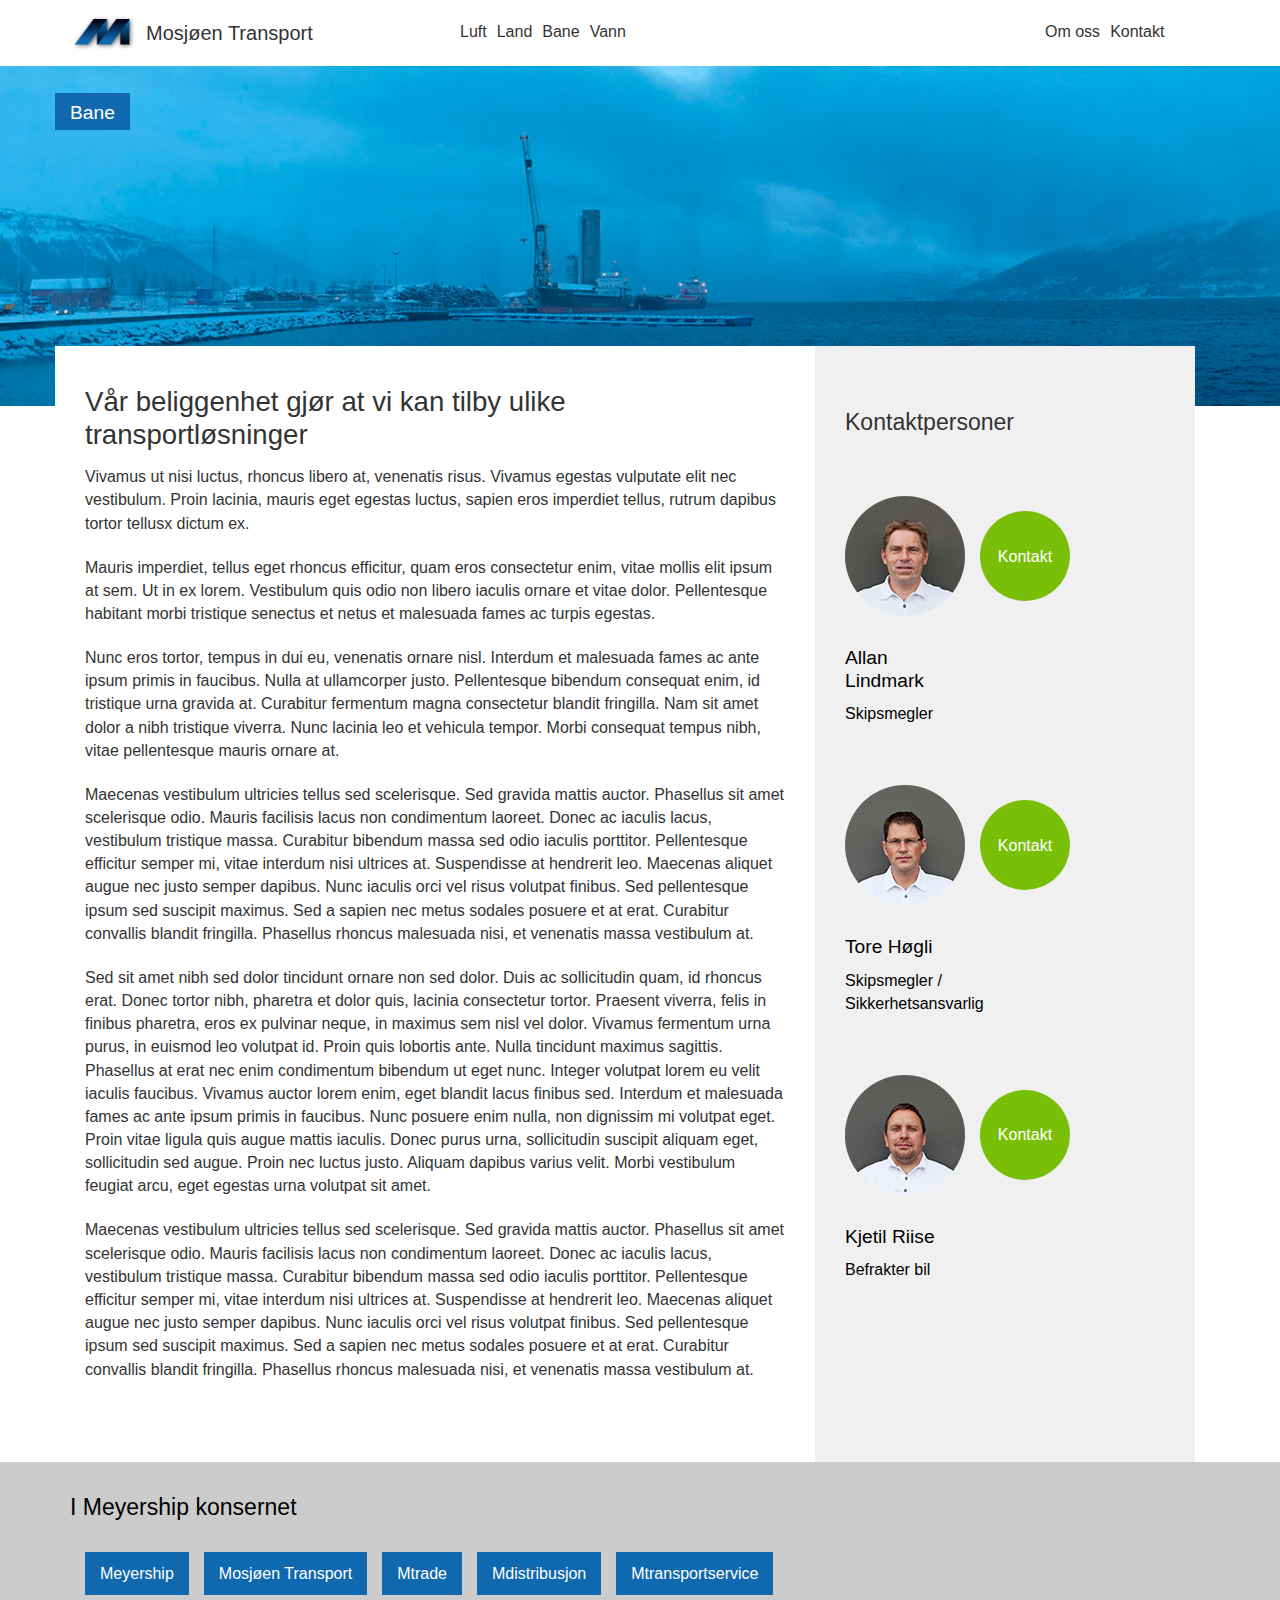
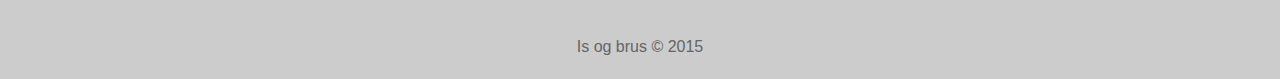
<file: prototype/index.html>
<!DOCTYPE html>
<html>
    <head>
        <title>mResponsive</title>
        <meta charset="utf-8">
       <!--  <link rel="shortcut icon" href="media/favicon.png" type="image/png"> -->
        <meta name="viewport" content="initial-scale=1.0,width=device-width" />        
	
        <!-- CSS -->
        <link rel="stylesheet" href="css/bootstrap.css">
        <link rel="stylesheet" href="css/style.css">


        <!-- SCRIPT -->
        <script src="js/lib/jquery-2.1.3.min.js"></script>

        <!-- LiveReload-->
        <script>document.write('<script src="http://' + (location.host || 'localhost').split(':')[0] + ':35729/livereload.js?snipver=1"></' + 'script>')</script>
        
    </head>
    <body>
        <div id="header" class="fluid-container header-bg ">
            <div id="header-inner" class="container">
                <div id="navigation" >
                    <div class="row">
                        <div id="branding" class="col-xs-8 col-md-4">
                            <div id="logo">
                                <img src="img/logo.png" alt="">
                            </div>
                            <div id="site-title">
                                Mosjøen Transport
                            </div>
                        </div>
                        <div class="col-xs-3 col-md-5">
                            <ul id="product-menu">
                                <li><a href=""></a>Luft</li>
                                <li><a href=""></a>Land</li>
                                <li><a href=""></a>Bane</li>
                                <li><a href=""></a>Vann</li>
                            </ul>
                        </div>
                        <div class="col-xs-3 col-md-2 col-md-push-1">
                            <ul id="info-menu">
                                <li><a href=""></a>Om oss</li>
                                <li><a href=""></a>Kontakt</li>
                            </ul>
                        </div>
                    </div>

                </div> <!-- #navigation -->
            </div> <!-- #header-inner -->
        </div> <!-- #header -->

            <div id="hero-image" style="background-image: url('img/januar-eksempel-55-web-cropped3.jpg');">
            </div>



<div id="main">
    <div id="wrapper" class="container">

        <div id="content-header" class="row">
            <div id="content-header-big">
            <h4 id="content-header-heading">Bane</h4>
            </div>
        </div>


        <div id="content-wrapper" class="row">

            <div class="col-sm-12 col-md-8 side-by-side-fill-height">
                <div id="content" class="margin-bottom-large">
                    <div class="col-md-12">
                        <h2>Vår beliggenhet gjør at vi kan tilby ulike transportløsninger</h2>
                        <p class="ingress">
                            Vivamus ut nisi luctus, rhoncus libero at, venenatis risus. Vivamus     egestas vulputate elit nec vestibulum. Proin lacinia, mauris eget egestas luctus, sapien eros imperdiet tellus, rutrum dapibus tortor tellusx dictum ex.
                        </p>
                        <p>Mauris imperdiet, tellus eget rhoncus efficitur, quam eros consectetur enim, vitae mollis elit ipsum at sem. Ut in ex lorem. Vestibulum quis odio non libero iaculis ornare et vitae dolor. Pellentesque habitant morbi tristique senectus et netus et malesuada fames ac turpis egestas.
        <p>Nunc eros tortor, tempus in dui eu, venenatis ornare nisl. Interdum et malesuada fames ac ante ipsum primis in faucibus. Nulla at ullamcorper justo. Pellentesque bibendum consequat enim, id tristique urna gravida at. Curabitur fermentum magna consectetur blandit fringilla. Nam sit amet dolor a nibh tristique viverra. Nunc lacinia leo et vehicula tempor. Morbi consequat tempus nibh, vitae pellentesque mauris ornare at.</p>
        <p>Maecenas vestibulum ultricies tellus sed scelerisque. Sed gravida mattis auctor. Phasellus sit amet scelerisque odio. Mauris facilisis lacus non condimentum laoreet. Donec ac iaculis lacus, vestibulum tristique massa. Curabitur bibendum massa sed odio iaculis porttitor. Pellentesque efficitur semper mi, vitae interdum nisi ultrices at. Suspendisse at hendrerit leo. Maecenas aliquet augue nec justo semper dapibus. Nunc iaculis orci vel risus volutpat finibus. Sed pellentesque ipsum sed suscipit maximus. Sed a sapien nec metus sodales posuere et at erat. Curabitur convallis blandit fringilla. Phasellus rhoncus malesuada nisi, et venenatis massa vestibulum at.</p><p> Sed sit amet nibh sed dolor tincidunt ornare non sed dolor.
        Duis ac sollicitudin quam, id rhoncus erat. Donec tortor nibh, pharetra et dolor quis, lacinia consectetur tortor. Praesent viverra, felis in finibus pharetra, eros ex pulvinar neque, in maximus sem nisl vel dolor. Vivamus fermentum urna purus, in euismod leo volutpat id. Proin quis lobortis ante. Nulla tincidunt maximus sagittis. Phasellus at erat nec enim condimentum bibendum ut eget nunc. Integer volutpat lorem eu velit iaculis faucibus. Vivamus auctor lorem enim, eget blandit lacus finibus sed. Interdum et malesuada fames ac ante ipsum primis in faucibus. Nunc posuere enim nulla, non dignissim mi volutpat eget. Proin vitae ligula quis augue mattis iaculis. Donec purus urna, sollicitudin suscipit aliquam eget, sollicitudin sed augue. Proin nec luctus justo. Aliquam dapibus varius velit. Morbi vestibulum feugiat arcu, eget egestas urna volutpat sit amet.</p>
                        <p>Maecenas vestibulum ultricies tellus sed scelerisque. Sed gravida mattis auctor. Phasellus sit amet scelerisque odio. Mauris facilisis lacus non condimentum laoreet. Donec ac iaculis lacus, vestibulum tristique massa. Curabitur bibendum massa sed odio iaculis porttitor. Pellentesque efficitur semper mi, vitae interdum nisi ultrices at. Suspendisse at hendrerit leo. Maecenas aliquet augue nec justo semper dapibus. Nunc iaculis orci vel risus volutpat finibus. Sed pellentesque ipsum sed suscipit maximus. Sed a sapien nec metus sodales posuere et at erat. Curabitur convallis blandit fringilla. Phasellus rhoncus malesuada nisi, et venenatis massa vestibulum at.</p>
                    </div>
                </div>
            </div>
            <div id="sidebar-right" class="sidebar col-sm-12 col-md-4 side-by-side-fill-height">
                <div class="margin-bottom-large">
                    <h3>Kontaktpersoner</h3>
                </div>
                <div class="content margin-bottom-large">
                    <a href="contact.html" class="element contact-person margin-bottom-large margin-right-medium">
                        <div class="left-col margin-right-small">
                            <img src="img/contacts/contact-1.png"/>
                            <h4 class="name">Allan Lindmark</h4>
                            <i class="title">Skipsmegler</i>
                        </div>
                        <button class="right-col contact-button">Kontakt</button>
                    </a>
                    <a href="contact.html" class="element contact-person margin-bottom-large margin-right-medium">
                        <div class="left-col margin-right-small">
                            <img src="img/contacts/contact-2.png"/>
                            <h4 class="name">Tore Høgli</h4>
                            <i class="title">Skipsmegler / Sikkerhetsansvarlig</i>
                        </div>
                        <button class="right-col contact-button ">Kontakt</button>
                    </a>
                    <a href="contact.html" class="element contact-person margin-bottom-large margin-right-medium">
                        <div class="left-col margin-right-small">
                            <img src="img/contacts/contact-3.png"/>
                            <h4 class="name">Kjetil Riise</h4>
                            <i class="title">Befrakter bil</i>
                        </div>
                        <button class="right-col contact-button">Kontakt</button>
                    </a>

                </div>
            </div>

        </div> <!-- #main-background -->
        </div> <!-- #main -->
    </div> <!-- #wrapper -->

        <div id="footer-outer" class="fluid-container footer-bg">

            <div id="footer-inner" class="container">

                <div id="footer-partner-heading" class="mb-m">
                    <h3>I Meyership konsernet</h3>
                </div>

                <div class="col-xs-12">
                    <div id="footer-partner-links" class="mb-m">
                        <ul>
                            <li><a href=“#”>Meyership</a></li>
                            <li><a href=“#”>Mosjøen Transport</a></li>
                            <li><a href=“#”>Mtrade</a></li>
                            <li><a href=“#”>Mdistribusjon</a></li>
                            <li><a href=“#”>Mtransportservice</a></li>
                        </ul>
                    </div>
                </div>
                <div id="footer-copyright" class="mb-s">
                    <p>Is og brus © 2015</p>
                </div>
            </div> <!-- #footer-inner -->
        </div> <!-- #footer-outer -->
    
    </div><!-- #main --> 

    </body>
</html>
</file>
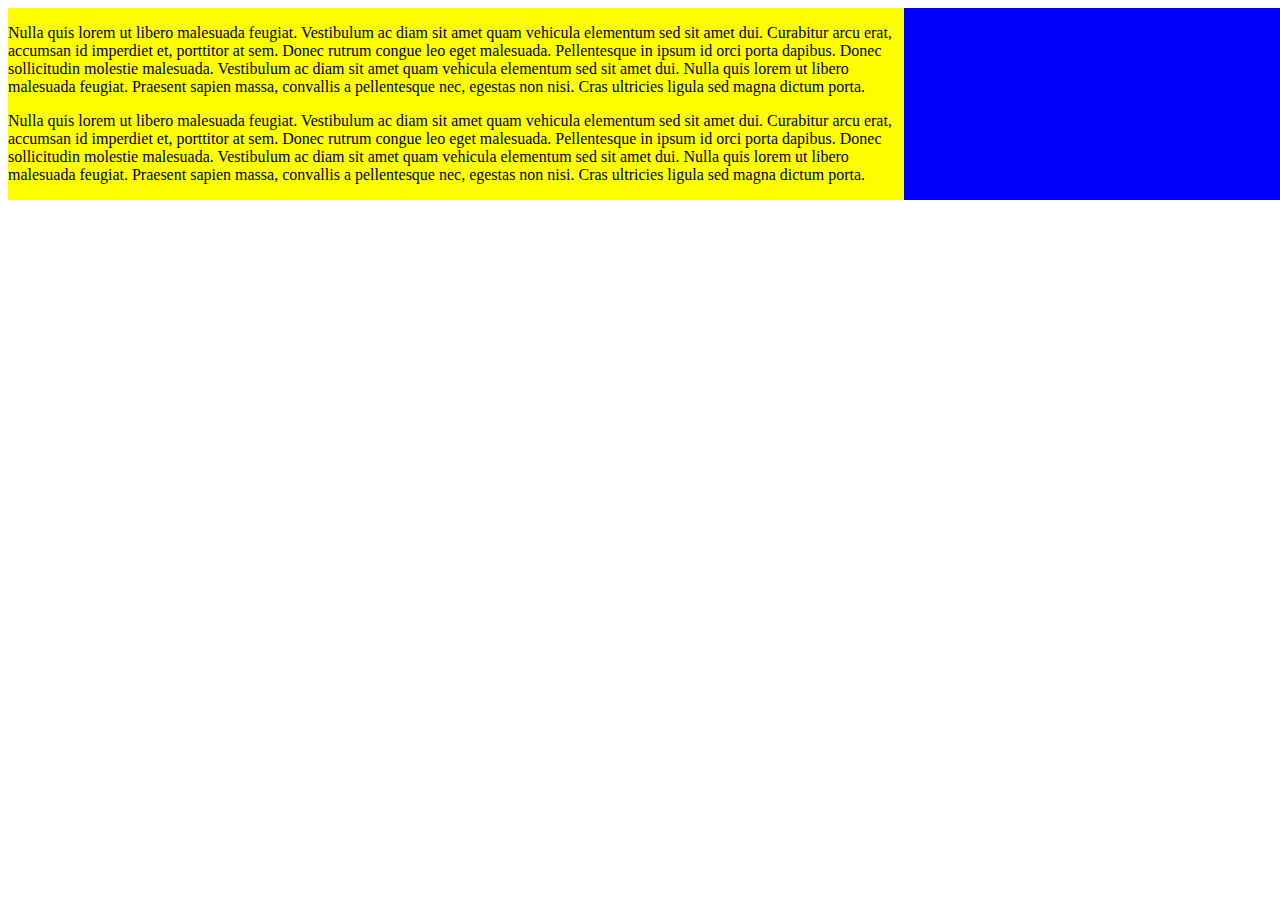
<file: ratry.html>
<!DOCTYPE html>
<html>
    <head>

<style type="text/css">

html, body {
    height: 100%;
    width: 100%;
}

#wrapper {
    float: left;
    width: 100%;
    display: table;
}

.col_1 {
    width: 70%;
    position: relative;
    display: table-cell;
    vertical-align: top;
    float: none;
    background-color: yellow;
}

.col_2 {
    width: 30%;
    position: relative;
    display: table-cell;
    vertical-align: top;
    float: none;
    background-color: blue;  
}



</style>


    </head>
    <body>
    
   
        
    <div class="col_1">
      <div class="content">
      <p>Nulla quis lorem ut libero malesuada feugiat. Vestibulum ac diam sit amet quam vehicula elementum sed sit amet dui. Curabitur arcu erat, accumsan id imperdiet et, porttitor at sem. Donec rutrum congue leo eget malesuada. Pellentesque in ipsum id orci porta dapibus. Donec sollicitudin molestie malesuada. Vestibulum ac diam sit amet quam vehicula elementum sed sit amet dui. Nulla quis lorem ut libero malesuada feugiat. Praesent sapien massa, convallis a pellentesque nec, egestas non nisi. Cras ultricies ligula sed magna dictum porta.</p>
      <p>Nulla quis lorem ut libero malesuada feugiat. Vestibulum ac diam sit amet quam vehicula elementum sed sit amet dui. Curabitur arcu erat, accumsan id imperdiet et, porttitor at sem. Donec rutrum congue leo eget malesuada. Pellentesque in ipsum id orci porta dapibus. Donec sollicitudin molestie malesuada. Vestibulum ac diam sit amet quam vehicula elementum sed sit amet dui. Nulla quis lorem ut libero malesuada feugiat. Praesent sapien massa, convallis a pellentesque nec, egestas non nisi. Cras ultricies ligula sed magna dictum porta.</p>      


      </div>
    </div>

    <div class="col_2">
      <div class="sidebar">
    
      </div>
    </div> 


   
   
</html>
</file>
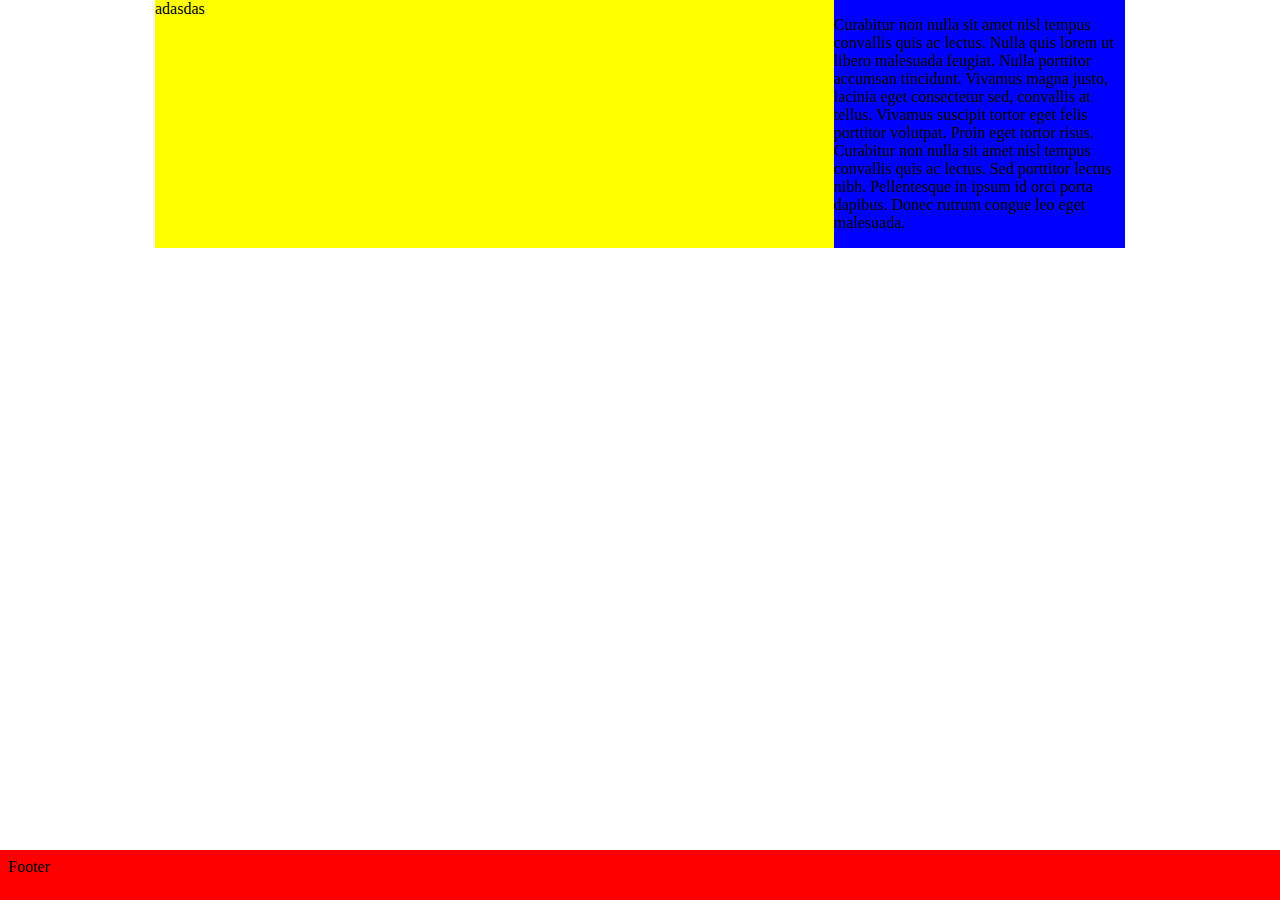
<file: sticyfooter-2.html>
<!DOCTYPE html>
<html>
    <head>

<style type="text/css">

html, body {
    margin: 0px;
    padding: 0px;
    min-height: 100%;
    height: 100%;
}
#wrapper {
    min-height: 100%;
    height: auto !important;
    height: 100%;
    width: 970px;
    margin: 0 auto -50px; /* the bottom margin is the negative value of the footer's height */
    position: relative;
}
#footer {
    height: 50px;
    background-color: red;
}
#footer-content {
    height: 32px; /* height + top/bottom paddding + top/bottom border must add up to footer height */
    padding: 8px;
}
.push {
    height: 50px;
    clear: both;
}

#content-header {
    height: 150px;
    background-color: green;

}
#header-content {
    height: 32px; /* height + top/bottom paddding + top/bottom border must add up to footer height */
    padding: 8px;
}



.menu {
	position: absolute;
	background-color: red;
	width: 100%;
	height: 45px;
    z-index: 10;
}


#content {
    width: 970px;
    position: relative;

    height: 500px; /* older browsers */
    height: calc(100% - 50px);

    display: block;
    
}

.col_1 {
    width: 70%;
    position: relative;
    display: table-cell;
    vertical-align: top;
    float: none;
    background-color: yellow;
}

.col_2 {
    width: 30%;
    position: relative;
    display: table-cell;
    vertical-align: top;
    float: none;
    background-color: blue;  
}

.bs-1 {

}

.bs-2 {

}


</style>


    </head>
    <body>

    
    <div id="wrapper">
    

    <div id="content">
        <div class="col_1 ">
            <div class="bs-1">
                adasdas
            </div>
        </div>
        <div class="col_2 ">
            <div class="bs-2">
            <p>Curabitur non nulla sit amet nisl tempus convallis quis ac lectus. Nulla quis lorem ut libero malesuada feugiat. Nulla porttitor accumsan tincidunt. Vivamus magna justo, lacinia eget consectetur sed, convallis at tellus. Vivamus suscipit tortor eget felis porttitor volutpat. Proin eget tortor risus. Curabitur non nulla sit amet nisl tempus convallis quis ac lectus. Sed porttitor lectus nibh. Pellentesque in ipsum id orci porta dapibus. Donec rutrum congue leo eget malesuada.</p>
            </div>

        </div>
    </div>

    <div class="push"></div>
</div>
<div id="footer"><div id="footer-content">Footer</div></div>
</html>
</file>
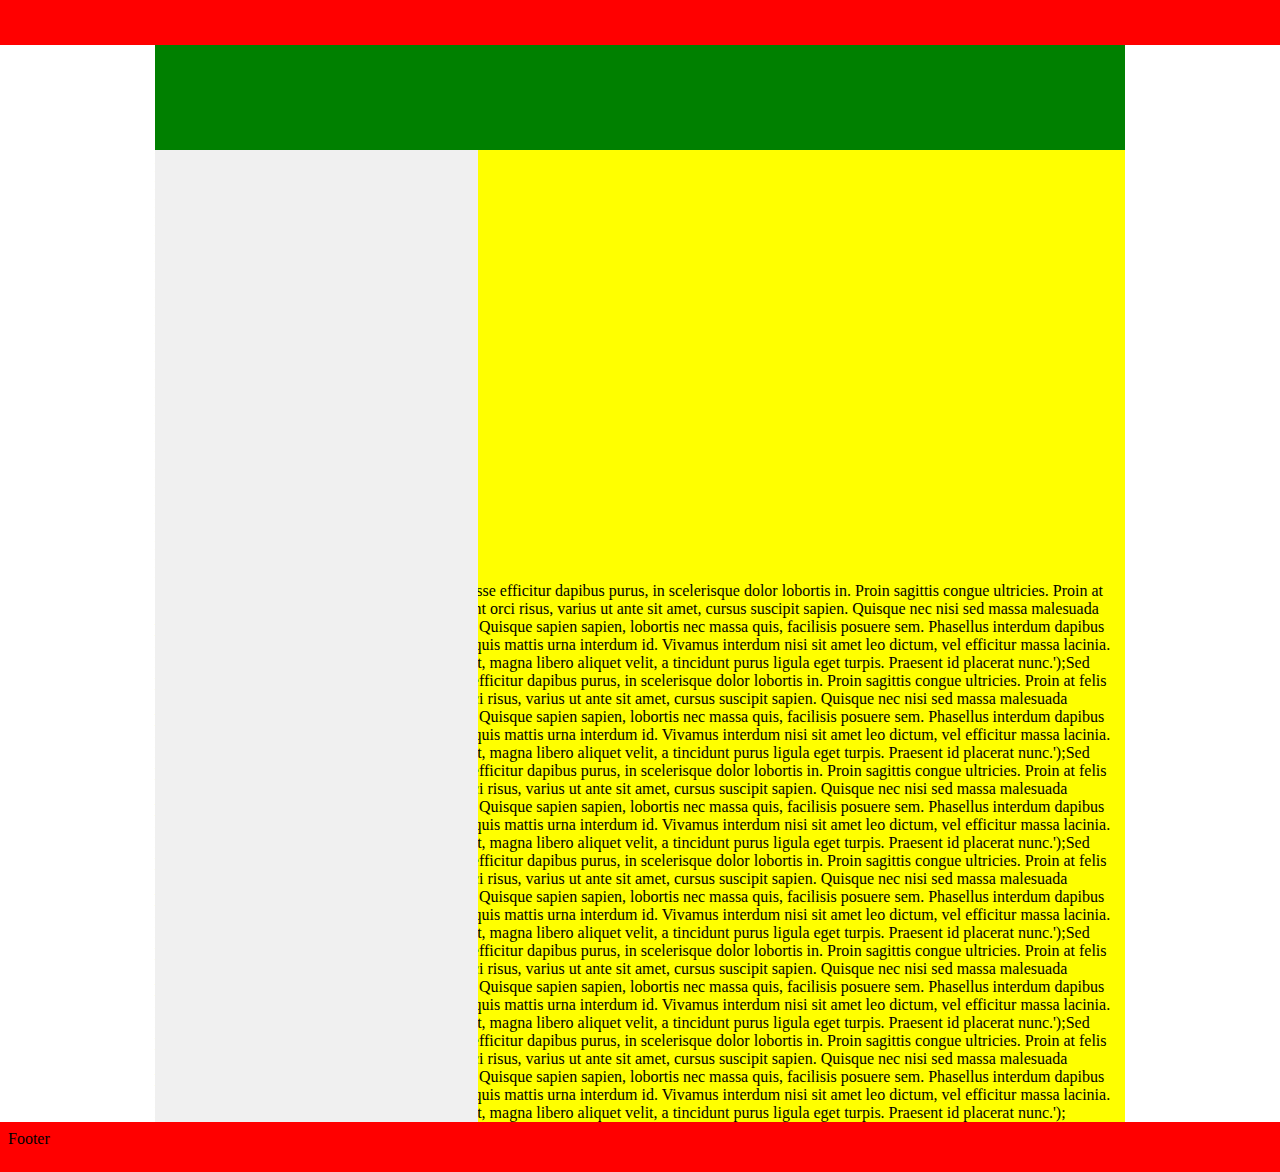
<file: sticyfooter-test.html>
<!DOCTYPE html>
<html>
    <head>

<style type="text/css">

html, body {
    margin: 0px;
    padding: 0px;
    min-height: 100%;
    height: 100%;
}
#wrapper {
    min-height: 100%;
    height: auto !important;
    height: 100%;
    width: 970px;
    margin: 0 auto -50px; /* the bottom margin is the negative value of the footer's height */
    position: relative
}
#footer {
    height: 50px;
    background-color: red;
}
#footer-content {
    height: 32px; /* height + top/bottom paddding + top/bottom border must add up to footer height */
    padding: 8px;
}
.push {
    height: 50px;
    clear: both;
}

#content-header {
    height: 150px;
    background-color: green;

}
#header-content {
    height: 32px; /* height + top/bottom paddding + top/bottom border must add up to footer height */
    padding: 8px;
}
#content {
    height: 100%;
    bottom: 0px;
}


#sidebar {
    width: 33.33333333%;
    position: absolute;
    top: 150px;
    bottom: 50px;
    background-color: #F0F0F0;
}

#no-sidebar {
	float: left;
	width: 1px;
    position: absolute;
    top: 150px;
    bottom: 50px;
    background-color: transparent;
    z-index: -10;
}

.sidebar-left {
 	left: 0;
}

.sidebar-right {
 	right: 0;
}

.content-sidebar-left {
	margin-left: 33.33333333%;
}

.content-sidebar-right {
	margin-right: 33.33333333%;	
}

#main {
    width: 66.66666667%;
	height: 100%;
    background-color:yellow;
}

#content-sidebar {
    width: 66.66666667%;
	height: 100%;
    position: relative;
    bottom: 0px;
    background-color:yellow;	
}

#content-no-sidebar {
    float: left;
    width: 100%;
	height: 100%;
    background-color: yellow;
}

.menu {
	position: absolute;
	background-color: red;
	width: 100%;
	height: 45px;
    z-index: 10;
}


</style>


    </head>
    <body>

    <div class="menu">
    	
    </div>
    
    <div id="wrapper">
    
    <div id="content-header">
        <div id="fixed-menu-space">&nbsp;</div>
        <div id="header-content">Header</div>
    </div>

    <div id="content">
        <div id="content-no-sidebar" >
            Main<br />
            Main<br />            Main<br />
            Main<br />            Main<br />
            Main<br />            Main<br />
            Main<br />            Main<br />
            Main<br />            Main<br />
            Main<br />            Main<br />
            Main<br />            Main<br />
            Main<br />            Main<br />
            Main<br />            Main<br />
            Main<br />            Main<br />
            Main<br />            Main<br />
            Main<br />
      Sed pretium consequat elit nec molestie. Suspendisse efficitur dapibus purus, in scelerisque dolor lobortis in. Proin sagittis congue ultricies. Proin at felis sed dui pharetra mollis luctus in odio. Praesent orci risus, varius ut ante sit amet, cursus suscipit sapien. Quisque nec nisi sed massa malesuada porttitor. In ac elementum lectus, sed luctus dolor. Quisque sapien sapien, lobortis nec massa quis, facilisis posuere sem. Phasellus interdum dapibus ante quis euismod. Curabitur ultrices eleifend ex, quis mattis urna interdum id. Vivamus interdum nisi sit amet leo dictum, vel efficitur massa lacinia. Nam rhoncus, augue sit amet condimentum blandit, magna libero aliquet velit, a tincidunt purus ligula eget turpis. Praesent id placerat nunc.');Sed pretium consequat elit nec molestie. Suspendisse efficitur dapibus purus, in scelerisque dolor lobortis in. Proin sagittis congue ultricies. Proin at felis sed dui pharetra mollis luctus in odio. Praesent orci risus, varius ut ante sit amet, cursus suscipit sapien. Quisque nec nisi sed massa malesuada porttitor. In ac elementum lectus, sed luctus dolor. Quisque sapien sapien, lobortis nec massa quis, facilisis posuere sem. Phasellus interdum dapibus ante quis euismod. Curabitur ultrices eleifend ex, quis mattis urna interdum id. Vivamus interdum nisi sit amet leo dictum, vel efficitur massa lacinia. Nam rhoncus, augue sit amet condimentum blandit, magna libero aliquet velit, a tincidunt purus ligula eget turpis. Praesent id placerat nunc.');Sed pretium consequat elit nec molestie. Suspendisse efficitur dapibus purus, in scelerisque dolor lobortis in. Proin sagittis congue ultricies. Proin at felis sed dui pharetra mollis luctus in odio. Praesent orci risus, varius ut ante sit amet, cursus suscipit sapien. Quisque nec nisi sed massa malesuada porttitor. In ac elementum lectus, sed luctus dolor. Quisque sapien sapien, lobortis nec massa quis, facilisis posuere sem. Phasellus interdum dapibus ante quis euismod. Curabitur ultrices eleifend ex, quis mattis urna interdum id. Vivamus interdum nisi sit amet leo dictum, vel efficitur massa lacinia. Nam rhoncus, augue sit amet condimentum blandit, magna libero aliquet velit, a tincidunt purus ligula eget turpis. Praesent id placerat nunc.');Sed pretium consequat elit nec molestie. Suspendisse efficitur dapibus purus, in scelerisque dolor lobortis in. Proin sagittis congue ultricies. Proin at felis sed dui pharetra mollis luctus in odio. Praesent orci risus, varius ut ante sit amet, cursus suscipit sapien. Quisque nec nisi sed massa malesuada porttitor. In ac elementum lectus, sed luctus dolor. Quisque sapien sapien, lobortis nec massa quis, facilisis posuere sem. Phasellus interdum dapibus ante quis euismod. Curabitur ultrices eleifend ex, quis mattis urna interdum id. Vivamus interdum nisi sit amet leo dictum, vel efficitur massa lacinia. Nam rhoncus, augue sit amet condimentum blandit, magna libero aliquet velit, a tincidunt purus ligula eget turpis. Praesent id placerat nunc.');Sed pretium consequat elit nec molestie. Suspendisse efficitur dapibus purus, in scelerisque dolor lobortis in. Proin sagittis congue ultricies. Proin at felis sed dui pharetra mollis luctus in odio. Praesent orci risus, varius ut ante sit amet, cursus suscipit sapien. Quisque nec nisi sed massa malesuada porttitor. In ac elementum lectus, sed luctus dolor. Quisque sapien sapien, lobortis nec massa quis, facilisis posuere sem. Phasellus interdum dapibus ante quis euismod. Curabitur ultrices eleifend ex, quis mattis urna interdum id. Vivamus interdum nisi sit amet leo dictum, vel efficitur massa lacinia. Nam rhoncus, augue sit amet condimentum blandit, magna libero aliquet velit, a tincidunt purus ligula eget turpis. Praesent id placerat nunc.');Sed pretium consequat elit nec molestie. Suspendisse efficitur dapibus purus, in scelerisque dolor lobortis in. Proin sagittis congue ultricies. Proin at felis sed dui pharetra mollis luctus in odio. Praesent orci risus, varius ut ante sit amet, cursus suscipit sapien. Quisque nec nisi sed massa malesuada porttitor. In ac elementum lectus, sed luctus dolor. Quisque sapien sapien, lobortis nec massa quis, facilisis posuere sem. Phasellus interdum dapibus ante quis euismod. Curabitur ultrices eleifend ex, quis mattis urna interdum id. Vivamus interdum nisi sit amet leo dictum, vel efficitur massa lacinia. Nam rhoncus, augue sit amet condimentum blandit, magna libero aliquet velit, a tincidunt purus ligula eget turpis. Praesent id placerat nunc.');
            
        </div>
        <div id="sidebar">
     
        </div>
    </div>

    <div class="push"></div>
</div>
<div id="footer"><div id="footer-content">Footer</div></div>
</html>
</file>
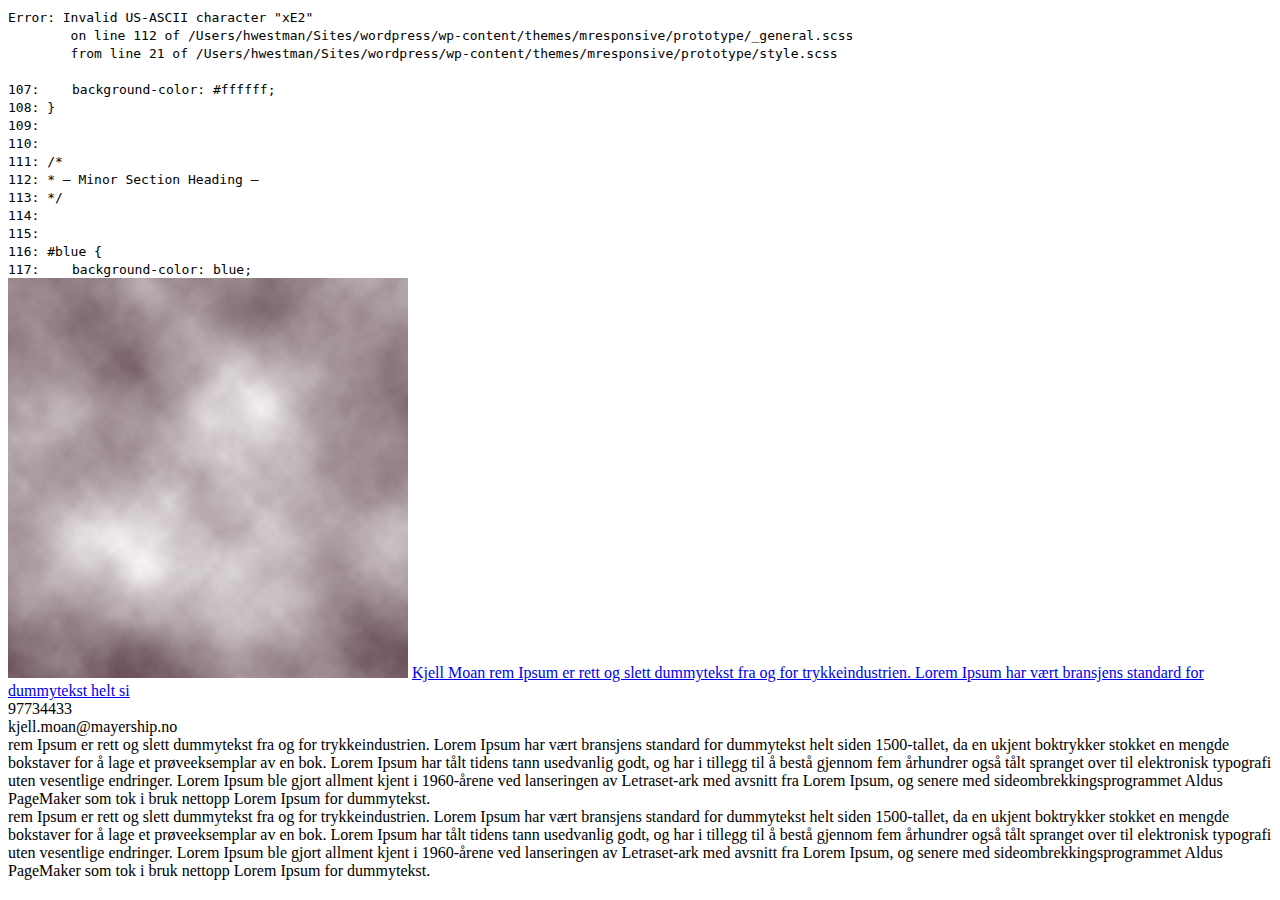
<file: prototype/column.html>
<!DOCTYPE html>
<!--
To change this license header, choose License Headers in Project Properties.
To change this template file, choose Tools | Templates
and open the template in the editor.
-->
<html>
    <head>
        <title>TODO supply a title</title>
        <meta charset="UTF-8">
        <meta name="viewport" content="width=device-width, initial-scale=1.0">
        <link rel='stylesheet' type='text/css' media='all' href='style.css'/>
    </head>
    <body>
        <div id="top"></div>
        <div id="content">
            <div class="column">
                <div class="columPadding">
                <div class="contact">
                    <img src="image.jpg"/>
                    <a href="#">Kjell Moan rem Ipsum er rett og slett dummytekst fra og for trykkeindustrien. Lorem Ipsum har vært bransjens standard for dummytekst helt si</a>
                    <div class="phone">97734433</div>
                    <div class="email">kjell.moan@mayership.no</div>
                </div>
                </div>
            </div>
            <div class="column">
                <div class="columPadding">
                    rem Ipsum er rett og slett dummytekst fra og for trykkeindustrien. Lorem Ipsum har vært bransjens standard for dummytekst helt siden 1500-tallet, da en ukjent boktrykker stokket en mengde bokstaver for å lage et prøveeksemplar av en bok. Lorem Ipsum har tålt tidens tann usedvanlig godt, og har i tillegg til å bestå gjennom fem århundrer også tålt spranget over til elektronisk typografi uten vesentlige endringer. Lorem Ipsum ble gjort allment kjent i 1960-årene ved lanseringen av Letraset-ark med avsnitt fra Lorem Ipsum, og senere med sideombrekkingsprogrammet Aldus PageMaker som tok i bruk nettopp Lorem Ipsum for dummytekst.
                </div>
            </div>
            <div class="column">
                <div class="columPadding">
                rem Ipsum er rett og slett dummytekst fra og for trykkeindustrien. Lorem Ipsum har vært bransjens standard for dummytekst helt siden 1500-tallet, da en ukjent boktrykker stokket en mengde bokstaver for å lage et prøveeksemplar av en bok. Lorem Ipsum har tålt tidens tann usedvanlig godt, og har i tillegg til å bestå gjennom fem århundrer også tålt spranget over til elektronisk typografi uten vesentlige endringer. Lorem Ipsum ble gjort allment kjent i 1960-årene ved lanseringen av Letraset-ark med avsnitt fra Lorem Ipsum, og senere med sideombrekkingsprogrammet Aldus PageMaker som tok i bruk nettopp Lorem Ipsum for dummytekst.
                </div>
            </div>
        </div>
    </body>
</html>
</file>
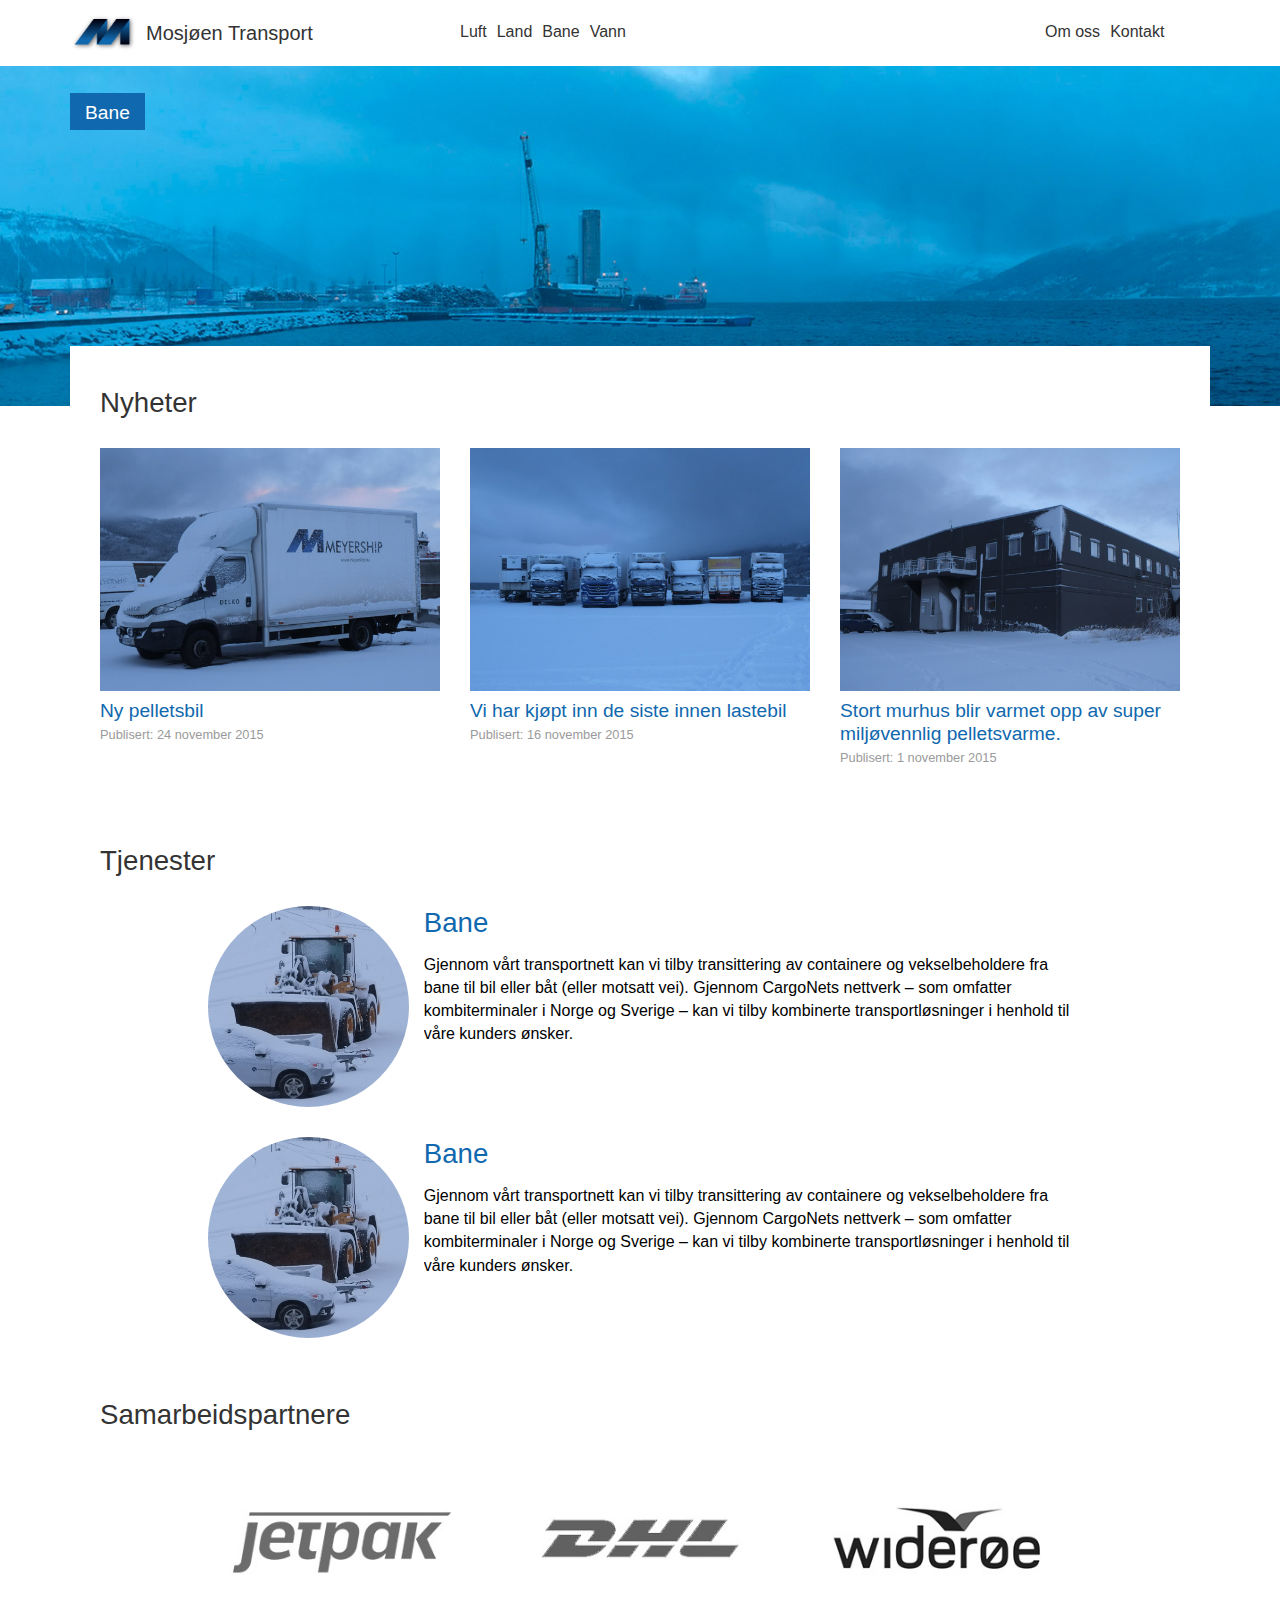
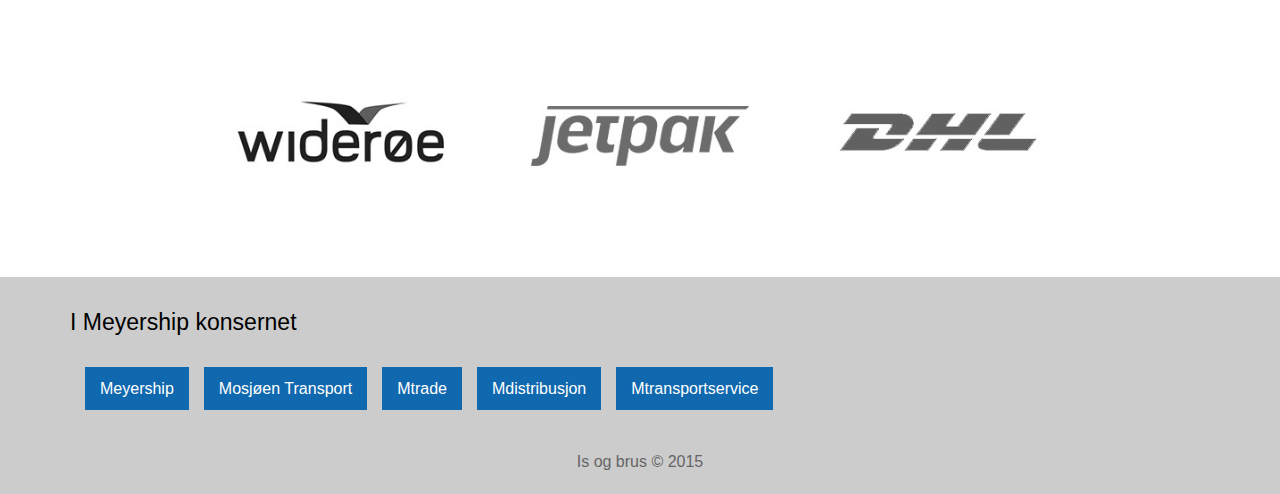
<file: prototype/forside.html>
<!DOCTYPE html>
<html>
    <head>
        <title>mResponsive</title>
        <meta charset="utf-8">
       <!--  <link rel="shortcut icon" href="media/favicon.png" type="image/png"> -->
        <meta name="viewport" content="initial-scale=1.0,width=device-width" />        
	
        <!-- CSS -->
        <link rel="stylesheet" href="css/bootstrap.css">
        <link rel="stylesheet" href="css/style.css">


        <!-- SCRIPT -->
        <script src="js/lib/jquery-2.1.3.min.js"></script>

        <!-- LiveReload-->
        <script>document.write('<script src="http://' + (location.host || 'localhost').split(':')[0] + ':35729/livereload.js?snipver=1"></' + 'script>')</script>
        
    </head>
    <body>
        <div id="header" class="fluid-container header-bg ">
            <div id="header-inner" class="container">
                <div id="navigation" >
                    <div class="row">
                        <div id="branding" class="col-xs-8 col-md-4">
                            <div id="logo">
                                <img src="img/logo.png" alt="">
                            </div>
                            <div id="site-title">
                                Mosjøen Transport
                            </div>
                        </div>
                        <div class="col-xs-3 col-md-5">
                            <ul id="product-menu">
                                <li><a href=""></a>Luft</li>
                                <li><a href=""></a>Land</li>
                                <li><a href=""></a>Bane</li>
                                <li><a href=""></a>Vann</li>
                            </ul>
                        </div>
                        <div class="col-xs-3 col-md-2 col-md-push-1">
                            <ul id="info-menu">
                                <li><a href=""></a>Om oss</li>
                                <li><a href=""></a>Kontakt</li>
                            </ul>
                        </div>
                    </div>

                </div> <!-- #navigation -->
            </div> <!-- #header-inner -->
        </div> <!-- #header -->

            <div id="hero-image" style="background-image: url('img/januar-eksempel-55-web-cropped3.jpg');">
            </div>



<div id="main">
    <div id="wrapper" class="container">

        <div id="content-header">
            <div id="content-header-big">
            <h4 id="content-header-heading">Bane</h4>
            </div>
        </div>


        <div id="content-wrapper">
        <div id="content-full-width" class="no-padding"> 
            <div id="frontpage-news-container" class="col-xs-12 frontpage-section">

                 <div class="frontpage-section-heading col-xs-12">
                     <h2>Nyheter</h2>
                 </div>   

                <ul class="frontpage-news-item-conatiner col-xs-12 col-sm-12 col-md-4 col-lg-4">
                    <a href="" class="frontpage-news-item-link">
                    <li class="frontpage-news-item-thumbnail">
                        <img src="img/news_1.jpg">
                    </li>
                    <li class="frontpage-news-item-heading">
                        <h2>Ny pelletsbil</h2>
                    </li>
                    <li class="frontpage-news-item-meta">
                        <p>Publisert: 24 november 2015</p>
                    </li>
                    </a>
                </ul>
                <ul class="frontpage-news-item-conatiner col-xs-12 col-sm-12 col-md-4 col-lg-4">
                    <a href="" class="frontpage-news-item-link">
                    <li class="frontpage-news-item-thumbnail">
                        <img src="img/news_2.jpg">
                    </li>
                    <li class="frontpage-news-item-heading">
                        <h2>Vi har kjøpt inn de siste innen lastebil</h2>
                    </li>
                    <li class="frontpage-news-item-meta">
                        <p>Publisert: 16 november 2015</p>
                    </li>
                    </a>
                </ul>
                <ul class="frontpage-news-item-conatiner col-xs-12 col-sm-12 col-md-4 col-lg-4 ">
                    <a href="" class="frontpage-news-item-link">
                    <li class="frontpage-news-item-thumbnail">
                        <img src="img/news_3.jpg">
                    </li>
                    <li class="frontpage-news-item-heading">
                        <h2>Stort murhus blir varmet opp av super miljøvennlig pelletsvarme.</h2>
                    </li>
                    <li class="frontpage-news-item-meta">
                        <p>Publisert: 1 november 2015</p>
                    </li>
                    </a>
                </ul>
            </div> <!-- #frontpage-news-container -->


            <div id="frontpage-services-container" class="col-xs-12 frontpage-section">
                <div class="frontpage-section-heading col-xs-12">
                     <h2>Tjenester</h2>
                 </div>   

                  <div class="col-xs-push-1 col-xs-10">
                
                <ul class="frontpage-services-item-conatiner">
                    <a href="" class="frontpage-services-item-link">
                    <li class="frontpage-services-item-thumbnail">
                        <img src="img/services_1.jpg">
                    </li>
                    <li class="frontpage-services-item-info">
                        <h2>Bane</h2>
                        <p>Gjennom vårt transportnett kan vi tilby transittering av containere og vekselbeholdere fra bane til bil eller båt (eller motsatt vei). Gjennom CargoNets nettverk – som omfatter kombiterminaler i Norge og Sverige – kan vi tilby kombinerte transportløsninger i henhold til våre kunders ønsker.</p>
                    </li>
                    </a>
                </ul>
                <ul class="frontpage-services-item-conatiner">
                    <a href="" class="frontpage-services-item-link">
                    <li class="frontpage-services-item-thumbnail">
                        <img src="img/services_1.jpg">
                    </li>
                    <li class="frontpage-services-item-info">
                        <h2>Bane</h2>
                        <p>Gjennom vårt transportnett kan vi tilby transittering av containere og vekselbeholdere fra bane til bil eller båt (eller motsatt vei). Gjennom CargoNets nettverk – som omfatter kombiterminaler i Norge og Sverige – kan vi tilby kombinerte transportløsninger i henhold til våre kunders ønsker.</p>
                    </li>
                    </a>
                </ul>
                </div>

            </div> <!-- #frontpage-services-container -->

            <div id="frontpage-collaborators-container" class="col-xs-12 frontpage-section">
                <div class="frontpage-section-heading col-xs-12">
                     <h2>Samarbeidspartnere</h2>
                 </div>   

            <div class="col-xs-push-1 col-xs-10">
                <ul class="frontpage-collaborators-list">
                    <li class="frontpage-collaborators-item col-xs-12 col-sm-4">
                        <a href="" class="frontpage-collaborators-item-link">
                            <img src="img/collaborator_1.jpg">
                        </a>
                    </li>    
                    <li class="frontpage-collaborators-item col-xs-12 col-sm-4">
                        <a href="" class="frontpage-collaborators-item-link">
                            <img src="img/collaborator_2.jpg">
                        </a>
                    </li>      
                     <li class="frontpage-collaborators-item col-xs-12 col-sm-4">
                        <a href="" class="frontpage-collaborators-item-link">
                            <img src="img/collaborator_3.jpg">
                        </a>
                    </li>    
                    <li class="frontpage-collaborators-item col-xs-12 col-sm-4">
                        <a href="" class="frontpage-collaborators-item-link">
                            <img src="img/collaborator_3.jpg">
                        </a>
                    </li>    
                    <li class="frontpage-collaborators-item col-xs-12 col-sm-4">
                        <a href="" class="frontpage-collaborators-item-link">
                            <img src="img/collaborator_1.jpg">
                        </a>
                    </li>      
                     <li class="frontpage-collaborators-item col-xs-12 col-sm-4">
                        <a href="" class="frontpage-collaborators-item-link">
                            <img src="img/collaborator_2.jpg">
                        </a>
                    </li>   


                </ul>
            </div>
            
            </div> <!-- #frontpage-collaborators-container -->

            
    </div> <!-- .content-full-width -->
    </div> <!-- #content-wrapper -->
    </div> <!-- #wrapper -->

        <div id="footer-outer" class="fluid-container footer-bg">
            <div id="footer-inner" class="container">
            <div id="footer-content" >
                <div id="footer-partner-heading" class="mb-m">
                    <h3>I Meyership konsernet</h3>
                </div>

                <div class="col-xs-12">
                    <div id="footer-partner-links" class="mb-m">
                        <ul>
                            <li><a href=“#”>Meyership</a></li>
                            <li><a href=“#”>Mosjøen Transport</a></li>
                            <li><a href=“#”>Mtrade</a></li>
                            <li><a href=“#”>Mdistribusjon</a></li>
                            <li><a href=“#”>Mtransportservice</a></li>
                        </ul>
                    </div>
                </div>
                <div id="footer-copyright" class="mb-s">
                    <p>Is og brus © 2015</p>
                </div>

            </div> <!-- footer-content -->     
            </div> <!-- #footer-inner -->
        </div> <!-- #footer-outer -->
    
    </div><!-- #main --> 

    </body>
</html>
</file>
<file: prototype/css/style.css>
@charset "UTF-8";
/*
Theme Name: mResponsive
Theme URI: n/a	
Author: Roy Martin Kristiansen, Hallvard Westman
Author URI: http://hallvard.westman.no
Description: A template for creating wordpress themes
Version: 1.1
License: n/a
License URI: n/a	
Tags: Meyership, Blue, Responsive
Text Domain: Skreddersydd tema for Meyership-konsernet.



/* Eric Meyer's CSS Reset 
   http://meyerweb.com/eric/tools/css/reset/ 
*/
/* Eric Meyer's CSS Reset
   http://meyerweb.com/eric/tools/css/reset/ 
   v2.0 | 20110126
   License: none (public domain)
   This is a Sass partial
*/
html, body, div, span, applet, object, iframe,
h1, h2, h3, h4, h5, h6, p, blockquote, pre,
a, abbr, acronym, address, big, cite, code,
del, dfn, em, img, ins, kbd, q, s, samp,
small, strike, strong, sub, sup, tt, var,
b, u, i, center,
dl, dt, dd, ol, ul, li,
fieldset, form, label, legend,
table, caption, tbody, tfoot, thead, tr, th, td,
article, aside, canvas, details, embed,
figure, figcaption, footer, header, hgroup,
menu, nav, output, ruby, section, summary,
time, mark, audio, video {
  margin: 0;
  padding: 0;
  border: 0;
  font-size: 100%;
  font: inherit;
  vertical-align: baseline; }

/* HTML5 display-role reset for older browsers */
article, aside, details, figcaption, figure,
footer, header, hgroup, menu, nav, section {
  display: block; }

body {
  line-height: 1; }

ol, ul {
  list-style: none; }

blockquote, q {
  quotes: none; }

blockquote:before, blockquote:after,
q:before, q:after {
  content: '';
  content: none; }

table {
  border-collapse: collapse;
  border-spacing: 0; }

/* The general styles - Generic to all devices */
/**
 * 1.0 Repeatable Patterns
 * ----------------------------------------------------------------------------
 */
html {
  font-size: 1em; }

body {
  background-color: white;
  font-family: helvetica, arial, sans-serif;
  font-weight: 400;
  line-height: 1.45;
  color: #333; }

p {
  margin-bottom: 1.3em; }

h1, h2, h3, h4 {
  margin: 1.414em 0 0.5em;
  font-weight: inherit;
  line-height: 1.2; }

h1 {
  margin-top: 0;
  font-size: 2.074em; }

h2 {
  font-size: 1.728em; }

h3 {
  font-size: 1.44em; }

h4 {
  font-size: 1.2em; }

small, .font_small {
  font-size: 0.833em; }

#wrapper {
  overflow: hidden; }

.mb-s {
  margin: 0px 0px 10px 0px; }

.mb-m {
  margin: 0px 0px 30px 0px; }

.mb-xl {
  margin: 0px 0px 45px 0px; }

/* Margins */
/*bottom*/
.margin-bottom-small {
  margin-bottom: 15px; }

.margin-bottom-medium {
  margin-bottom: 30px; }

.margin-bottom-large {
  margin-bottom: 60px; }

/*Right*/
.margin-right-small {
  margin-right: 15px; }

.margin-right-medium {
  margin-right: 30px; }

.margin-right-large {
  margin-right: 60px; }

/**
 * 0.0 Header
 * ----------------------------------------------------------------------------
 */
#header {
  width: 100%;
  position: fixed;
  top: 0;
  margin-right: auto;
  margin-left: auto;
  z-index: 2;
  overflow: hidden; }

.header-bg {
  background-color: #ffffff; }

/*
* — Minor Section Heading —
*/
#blue {
  background-color: blue; }

#content {
  float: left;
  min-height: 100%; }

/*
* 	Hero Image 
*/
#hero-image {
  width: 100%;
  position: absolute;
  margin-right: auto;
  margin-left: auto;
  z-index: -2;
  overflow: hidden; }
  #hero-image img {
    display: block;
    float: left;
    width: 100%;
    height: auto; }

#product-menu {
  float: left;
  padding: 20px 0px 0px 0px; }
  #product-menu li {
    float: left;
    margin: 0px 10px 10px 0px; }

#info-menu {
  float: left;
  padding: 20px 0px 0px 0px; }
  #info-menu li {
    float: left;
    margin: 0px 10px 10px 0px; }

/**
 * 0.0 page-title
 * ----------------------------------------------------------------------------
 */
#page-title .page-title-text {
  display: inline-block;
  line-height: 1em;
  padding: 10px 15px 8px 15px;
  color: #ffffff;
  width: auto;
  background-color: #1068ae; }

/**
 * Frontpage 
 * ----------------------------------------------------------------------------
 */
#content-header-frontpage-heading {
  float: right;
  display: inline-block;
  padding: 25px;
  background-color: #333333;
  margin: 30px 0px 0px 0px; }
  #content-header-frontpage-heading h1 {
    padding: 0px;
    margin: 0px;
    color: #ffffff;
    font-weight: lighter; }

.frontpage-section-heading h2 {
  padding-top: 0px;
  margin-top: 0px;
  text-align: left; }

.frontpage-section {
  margin-bottom: 45px; }

/**
 * Frontpage - News
 * ----------------------------------------------------------------------------
 */
.frontpage-news-item-conatiner {
  padding: 0px; }

.frontpage-news-item-link {
  float: left;
  padding: 15px;
  display: block;
  width: 100%;
  margin: 0px;
  text-decoration: none;
  color: #000000; }
  .frontpage-news-item-link h2 {
    color: #1068ae; }
  .frontpage-news-item-link p {
    color: #9a9a9a; }

.frontpage-news-item-link:hover {
  background-color: #e5e5e5; }

.frontpage-news-item-thumbnail {
  float: left;
  width: 100%;
  padding-bottom: 8px; }
  .frontpage-news-item-thumbnail img {
    float: left;
    display: block;
    width: 100%;
    max-width: 100%;
    height: auto; }

.frontpage-news-item-heading {
  float: left;
  width: 100%; }
  .frontpage-news-item-heading h2 {
    font-size: 1.2em;
    margin: 0px;
    padding: 0px 0px 0.2em 0px; }

.frontpage-news-item-meta {
  float: left;
  width: 100%; }
  .frontpage-news-item-meta p {
    font-size: 0.8em; }

/**
 * Frontpage - Services 
 * ----------------------------------------------------------------------------
 */
.frontpage-services-item-link {
  float: left;
  padding: 15px;
  display: block;
  width: 100%;
  margin: 0px;
  text-decoration: none;
  color: #000000; }
  .frontpage-services-item-link h2 {
    color: #1068ae; }
  .frontpage-services-item-link p {
    color: #000000; }

.frontpage-services-item-link:hover {
  background-color: #e5e5e5;
  text-decoration: none; }

.frontpage-services-item-thumbnail {
  float: left;
  width: 25%;
  padding-right: 15px; }
  .frontpage-services-item-thumbnail img {
    float: left;
    display: block;
    width: 100%;
    max-width: 100%;
    height: auto;
    border-radius: 50%; }

.frontpage-services-item-info {
  width: auto;
  overflow: hidden; }
  .frontpage-services-item-info h2 {
    margin-top: 0px; }

/**
 * Frontpage - Collaborators
 * ----------------------------------------------------------------------------
 */
.frontpage-collaborators-list {
  float: left;
  width: 100%;
  margin: 0px;
  padding: 0px;
  list-style: none; }

.frontpage-collaborators-item img {
  float: left;
  display: block;
  width: 100%;
  max-width: 100%;
  height: auto; }

.frontpage-collaborators-item-link {
  float: left;
  display: block;
  width: 100%;
  margin: 0px;
  padding: 0px;
  text-decoration: none; }

.frontpage-collaborators-item-link:hover {
  opacity: 0.7; }

/**
 * 0.0 ˍContent
 * ----------------------------------------------------------------------------
 */
#content-header {
  float: left;
  width: 100%; }
  #content-header #content-header-big {
    float: left;
    width: 100%; }
  #content-header #content-header-small {
    float: left;
    width: 100%; }
  #content-header #content-header-frontpage {
    float: left;
    width: 100%; }
  #content-header #content-header-heading {
    display: inline-block;
    line-height: 1em;
    padding: 10px 15px 8px 15px;
    color: #ffffff;
    width: auto;
    background-color: #1068ae; }

#content-wrapper {
  float: left;
  width: 100%;
  background-color: #ffffff;
  min-height: 800px; }

#content-full-width {
  padding: 40px 0px 0px 0px; }

.side-by-side-fill-height {
  display: table-cell;
  vertical-align: top;
  float: none;
  height: 100%; }

/**
 * 0.0 ˍSidebar
 * ----------------------------------------------------------------------------
 */
.sidebar {
  padding: 30px 30px 30px 30px; }

#sidebar-right {
  background-color: #f0f0f0; }
  #sidebar-right .content {
    float: left;
    width: 100%; }
  #sidebar-right .contact-person {
    float: left; }
    #sidebar-right .contact-person .left-col {
      width: 120px;
      float: left;
      color: black; }
    #sidebar-right .contact-person .right-col {
      width: 90px;
      float: left; }
    #sidebar-right .contact-person img {
      border: none;
      float: left;
      width: 120px; }
    #sidebar-right .contact-person button {
      margin-top: 15px;
      color: white;
      border-radius: 50%;
      width: 90px;
      height: 90px;
      border: none;
      background-color: #79bf08; }
    #sidebar-right .contact-person .name {
      float: left;
      clear: both;
      margin: 30px  0 0 0; }
    #sidebar-right .contact-person .title {
      float: left;
      clear: both;
      margin: 10px  0 0 0; }

/**
 * 0.0 Footer
 * ----------------------------------------------------------------------------
 */
#footer-outer {
  float: left;
  width: 100%;
  overflow: hidden; }

.footer-bg {
  background-color: #ccc; }

#footer-partner-heading {
  color: #000000; }

#footer-partner-links {
  float: left;
  width: 100%;
  padding: 0px; }
  #footer-partner-links ul {
    float: left;
    width: 100%;
    list-style: none;
    margin: 0px;
    padding: 0px; }
  #footer-partner-links li {
    float: left;
    margin: 0px 15px 10px 0px; }
  #footer-partner-links a {
    float: left;
    display: block;
    color: #ffffff;
    background-color: #1068ae;
    padding: 10px 15px 10px 15px;
    text-decoration: none; }
  #footer-partner-links a:hover {
    background-color: #333; }

#footer-copyright {
  text-align: center;
  color: #656565; }

/* Extra small devices (phones, less than 768px) */
@media (max-width: 767px) {
  #main {
    margin-top: 33px; }

  #content-header-big {
    height: 225px; }

  /**
   * 0.0 Page Title
   * ----------------------------------------------------------------------------
   */
  #page-title .page-title-text {
    margin: 15px 0px 170px 0px; }

  /*
  * === HEADER ===
  */
  #hero-image {
    background-repeat: no-repeat;
    background-position: center top;
    background-size: cover;
    width: 100%;
    height: 270px;
    position: absolute;
    margin-right: auto;
    margin-left: auto;
    z-index: -2;
    overflow: hidden; }

  /*
  * — Branding 
  */
  #branding {
    min-height: 33px; }

  #logo {
    float: left; }
    #logo img {
      float: left;
      display: block;
      width: 33px;
      height: 33px; }

  #site-title {
    float: left;
    font-size: 15px;
    padding: 0px;
    line-height: 0px;
    margin: 16px 0px 16px 8px; }

  #product-menu, #info-menu {
    display: none; }

  .side-by-side-fill-height {
    display: block;
    float: left; }

  #footer-partner-links li {
    float: left;
    width: 100%; }
  #footer-partner-links a {
    float: left;
    width: 100%; } }
/* Small devices (tablets, 768px and up) */
@media (min-width: 768px) and (max-width: 991px) {
  #main {
    margin-top: 55px; }

  #content-header-big {
    height: 225px; }

  /**
   * 0.0 Page Title
   * ----------------------------------------------------------------------------
   */
  #page-title .page-title-text {
    margin: 15px 0px 170px 0px; }

  /*
  * === HEADER ===
  */
  #hero-image {
    background-repeat: no-repeat;
    background-position: center top;
    background-size: cover;
    width: 100%;
    height: 270px;
    position: absolute;
    margin-right: auto;
    margin-left: auto;
    z-index: -2;
    overflow: hidden; }

  /*
  * — Branding 
  */
  #branding {
    min-height: 44px; }

  #logo {
    float: left; }
    #logo img {
      float: left;
      display: block;
      width: 55px;
      height: 55px; }

  #site-title {
    float: left;
    font-size: 18px;
    padding: 0px;
    line-height: 0px;
    margin: 26px 0px 26px 8px; }

  #product-menu, #info-menu {
    display: none; }

  .side-by-side-fill-height {
    display: block;
    float: left; } }
/* Medium devices (desktops, 992px and up) */
@media (min-width: 992px) and (max-width: 1199px) {
  #main {
    margin-top: 55px; }

  #content-header-big {
    height: 225px; }

  #content-header-frontpage {
    height: 225px; }

  /**
   * 0.0 Page Title
   * ----------------------------------------------------------------------------
   */
  /*
  * === HEADER ===
  */
  #hero-image {
    background-repeat: no-repeat;
    background-position: center top;
    background-size: cover;
    width: 100%;
    height: 270px;
    position: absolute;
    margin-right: auto;
    margin-left: auto;
    z-index: -2;
    overflow: hidden; }

  /*
  * — Branding 
  */
  #branding {
    min-height: 44px; }

  #logo {
    float: left; }
    #logo img {
      float: left;
      display: block;
      width: 55px;
      height: 55px; }

  #site-title {
    float: left;
    font-size: 18px;
    padding: 0px;
    line-height: 0px;
    margin: 26px 0px 26px 8px; }

  /**
   * 0.0 SIDEBAR 
   * ----------------------------------------------------------------------------
   */ }
/* Large devices (large desktops, 1200px and up) */
@media (min-width: 1200px) {
  #main {
    margin-top: 66px; }

  #content-header-big {
    height: 280px; }

  #content-header-small {
    min-height: 50px; }

  /**
   * 0.0 Page Title
   * ----------------------------------------------------------------------------
   */
  #page-title .page-title-text {
    margin: 30px 0px 210px 0px; }

  /*
  * === HEADER ===
  */
  #hero-image {
    background-repeat: no-repeat;
    background-position: center top;
    background-size: cover;
    width: 100%;
    height: 340px;
    position: absolute;
    margin-right: auto;
    margin-left: auto;
    z-index: -2;
    overflow: hidden; }

  /*
  * — Branding 
  */
  #branding {
    min-height: 66px; }

  #logo {
    float: left; }
    #logo img {
      float: left;
      display: block;
      width: 66px;
      height: 66px; }

  #site-title {
    float: left;
    font-size: 20px;
    padding: 0px;
    line-height: 0px;
    margin: 33px 0px 33px 10px; } }
</file>
<file: prototype/style.css>
/*
Error: Invalid US-ASCII character "\xE2"
        on line 112 of /Users/hwestman/Sites/wordpress/wp-content/themes/mresponsive/prototype/_general.scss
        from line 21 of /Users/hwestman/Sites/wordpress/wp-content/themes/mresponsive/prototype/style.scss

107: 	background-color: #ffffff;
108: }
109: 
110: 
111: /*
112: * — Minor Section Heading —
113: *\/
114: 
115: 
116: #blue {
117: 	background-color: blue;

Backtrace:
/Users/hwestman/Sites/wordpress/wp-content/themes/mresponsive/prototype/_general.scss:112
/Users/hwestman/Sites/wordpress/wp-content/themes/mresponsive/prototype/style.scss:21
/Library/Ruby/Gems/2.0.0/gems/sass-3.4.13/lib/sass/util.rb:1323:in `rescue in block in find_encoding_error'
/Library/Ruby/Gems/2.0.0/gems/sass-3.4.13/lib/sass/util.rb:1320:in `block in find_encoding_error'
/Library/Ruby/Gems/2.0.0/gems/sass-3.4.13/lib/sass/util.rb:1319:in `each'
/Library/Ruby/Gems/2.0.0/gems/sass-3.4.13/lib/sass/util.rb:1319:in `each_with_index'
/Library/Ruby/Gems/2.0.0/gems/sass-3.4.13/lib/sass/util.rb:1319:in `find_encoding_error'
/Library/Ruby/Gems/2.0.0/gems/sass-3.4.13/lib/sass/util.rb:896:in `check_sass_encoding'
/Library/Ruby/Gems/2.0.0/gems/sass-3.4.13/lib/sass/engine.rb:423:in `check_encoding!'
/Library/Ruby/Gems/2.0.0/gems/sass-3.4.13/lib/sass/engine.rb:379:in `_to_tree'
/Library/Ruby/Gems/2.0.0/gems/sass-3.4.13/lib/sass/engine.rb:299:in `to_tree'
/Library/Ruby/Gems/2.0.0/gems/sass-3.4.13/lib/sass/tree/visitors/perform.rb:323:in `block in visit_import'
/Library/Ruby/Gems/2.0.0/gems/sass-3.4.13/lib/sass/stack.rb:88:in `block in with_import'
/Library/Ruby/Gems/2.0.0/gems/sass-3.4.13/lib/sass/stack.rb:115:in `with_frame'
/Library/Ruby/Gems/2.0.0/gems/sass-3.4.13/lib/sass/stack.rb:88:in `with_import'
/Library/Ruby/Gems/2.0.0/gems/sass-3.4.13/lib/sass/tree/visitors/perform.rb:322:in `visit_import'
/Library/Ruby/Gems/2.0.0/gems/sass-3.4.13/lib/sass/tree/visitors/base.rb:36:in `visit'
/Library/Ruby/Gems/2.0.0/gems/sass-3.4.13/lib/sass/tree/visitors/perform.rb:158:in `block in visit'
/Library/Ruby/Gems/2.0.0/gems/sass-3.4.13/lib/sass/stack.rb:79:in `block in with_base'
/Library/Ruby/Gems/2.0.0/gems/sass-3.4.13/lib/sass/stack.rb:115:in `with_frame'
/Library/Ruby/Gems/2.0.0/gems/sass-3.4.13/lib/sass/stack.rb:79:in `with_base'
/Library/Ruby/Gems/2.0.0/gems/sass-3.4.13/lib/sass/tree/visitors/perform.rb:158:in `visit'
/Library/Ruby/Gems/2.0.0/gems/sass-3.4.13/lib/sass/tree/visitors/base.rb:52:in `block in visit_children'
/Library/Ruby/Gems/2.0.0/gems/sass-3.4.13/lib/sass/tree/visitors/base.rb:52:in `map'
/Library/Ruby/Gems/2.0.0/gems/sass-3.4.13/lib/sass/tree/visitors/base.rb:52:in `visit_children'
/Library/Ruby/Gems/2.0.0/gems/sass-3.4.13/lib/sass/tree/visitors/perform.rb:167:in `block in visit_children'
/Library/Ruby/Gems/2.0.0/gems/sass-3.4.13/lib/sass/tree/visitors/perform.rb:179:in `with_environment'
/Library/Ruby/Gems/2.0.0/gems/sass-3.4.13/lib/sass/tree/visitors/perform.rb:166:in `visit_children'
/Library/Ruby/Gems/2.0.0/gems/sass-3.4.13/lib/sass/tree/visitors/base.rb:36:in `block in visit'
/Library/Ruby/Gems/2.0.0/gems/sass-3.4.13/lib/sass/tree/visitors/perform.rb:186:in `visit_root'
/Library/Ruby/Gems/2.0.0/gems/sass-3.4.13/lib/sass/tree/visitors/base.rb:36:in `visit'
/Library/Ruby/Gems/2.0.0/gems/sass-3.4.13/lib/sass/tree/visitors/perform.rb:157:in `visit'
/Library/Ruby/Gems/2.0.0/gems/sass-3.4.13/lib/sass/tree/visitors/perform.rb:8:in `visit'
/Library/Ruby/Gems/2.0.0/gems/sass-3.4.13/lib/sass/tree/root_node.rb:36:in `css_tree'
/Library/Ruby/Gems/2.0.0/gems/sass-3.4.13/lib/sass/tree/root_node.rb:29:in `render_with_sourcemap'
/Library/Ruby/Gems/2.0.0/gems/sass-3.4.13/lib/sass/engine.rb:368:in `_render_with_sourcemap'
/Library/Ruby/Gems/2.0.0/gems/sass-3.4.13/lib/sass/engine.rb:285:in `render_with_sourcemap'
/Library/Ruby/Gems/2.0.0/gems/sass-3.4.13/lib/sass/plugin/compiler.rb:490:in `update_stylesheet'
/Library/Ruby/Gems/2.0.0/gems/sass-3.4.13/lib/sass/plugin/compiler.rb:215:in `block in update_stylesheets'
/Library/Ruby/Gems/2.0.0/gems/sass-3.4.13/lib/sass/plugin/compiler.rb:209:in `each'
/Library/Ruby/Gems/2.0.0/gems/sass-3.4.13/lib/sass/plugin/compiler.rb:209:in `update_stylesheets'
/Library/Ruby/Gems/2.0.0/gems/sass-3.4.13/lib/sass/plugin/compiler.rb:470:in `on_file_changed'
/Library/Ruby/Gems/2.0.0/gems/sass-3.4.13/lib/sass/plugin/compiler.rb:328:in `block in watch'
/Library/Ruby/Gems/2.0.0/gems/sass-3.4.13/vendor/listen/lib/listen/listener.rb:252:in `call'
/Library/Ruby/Gems/2.0.0/gems/sass-3.4.13/vendor/listen/lib/listen/listener.rb:252:in `on_change'
/Library/Ruby/Gems/2.0.0/gems/sass-3.4.13/vendor/listen/lib/listen/listener.rb:290:in `block in initialize_adapter'
/Library/Ruby/Gems/2.0.0/gems/sass-3.4.13/vendor/listen/lib/listen/adapters/polling.rb:48:in `call'
/Library/Ruby/Gems/2.0.0/gems/sass-3.4.13/vendor/listen/lib/listen/adapters/polling.rb:48:in `poll_changed_directories'
/Library/Ruby/Gems/2.0.0/gems/sass-3.4.13/vendor/listen/lib/listen/adapter.rb:299:in `block in start_poller'
*/
body:before {
  white-space: pre;
  font-family: monospace;
  content: "Error: Invalid US-ASCII character \"\xE2\"\A         on line 112 of /Users/hwestman/Sites/wordpress/wp-content/themes/mresponsive/prototype/_general.scss\A         from line 21 of /Users/hwestman/Sites/wordpress/wp-content/themes/mresponsive/prototype/style.scss\A \A 107: 	background-color: #ffffff;\A 108: }\A 109: \A 110: \A 111: /*\A 112: * — Minor Section Heading —\A 113: */\A 114: \A 115: \A 116: #blue {\A 117: 	background-color: blue;"; }
</file>
